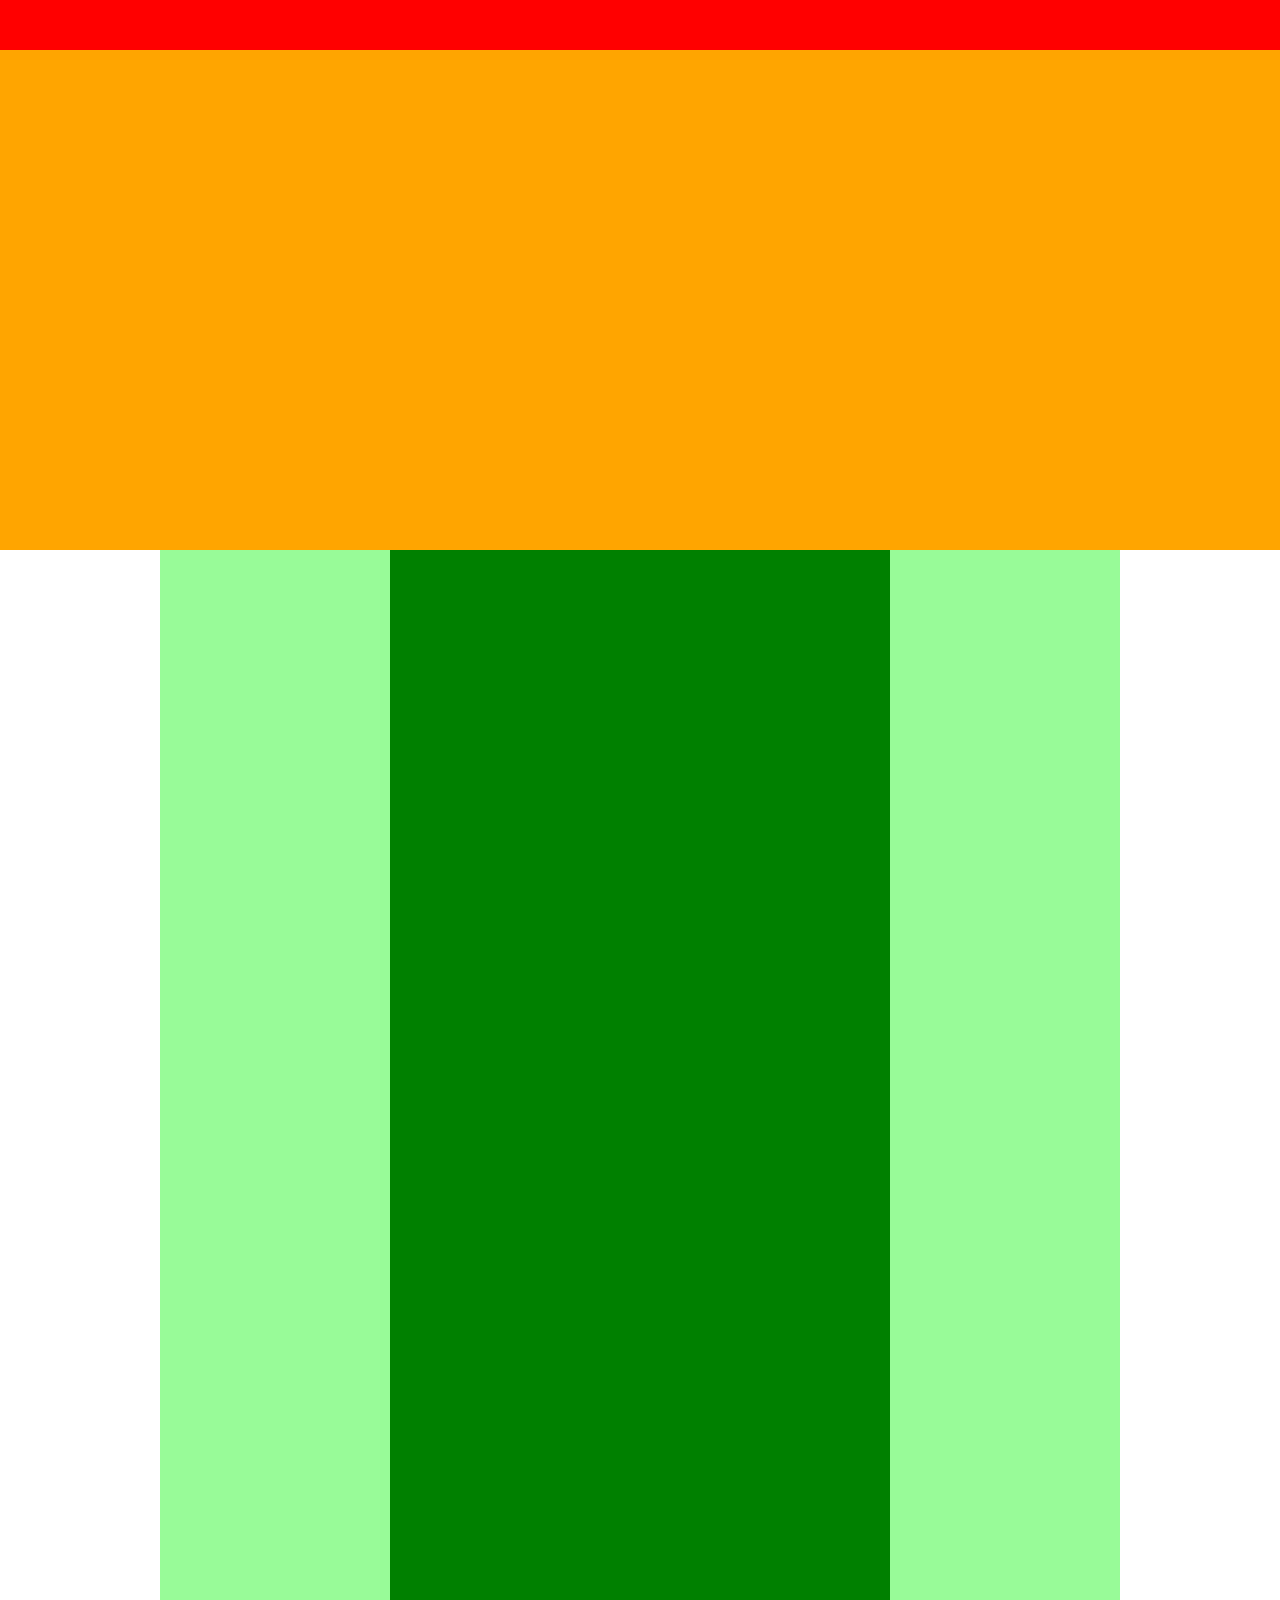
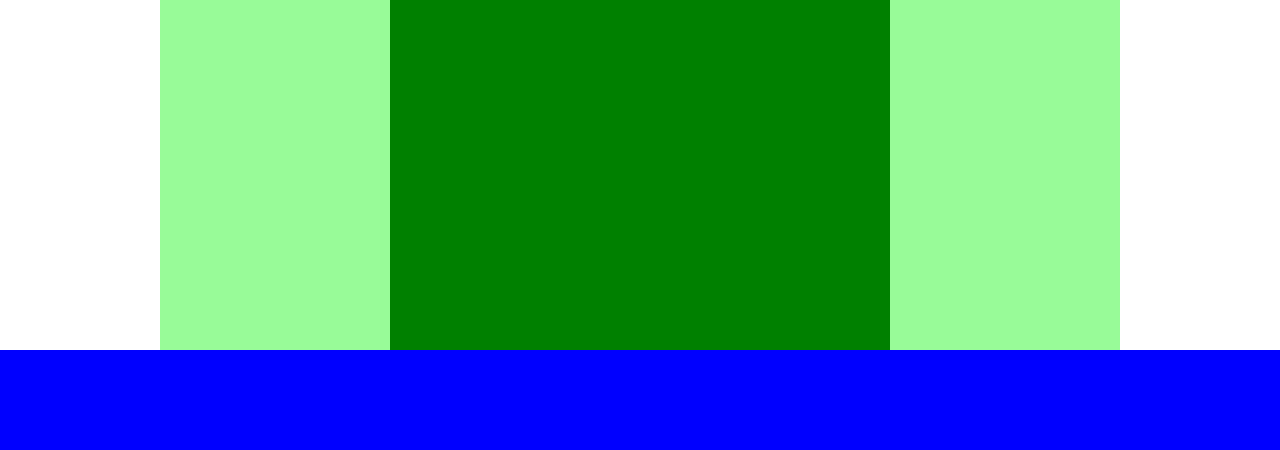
<file: HTML 4章/4章 演習問題/index.html>
<!DOCTYPE html>
<html lang="ja">
  <head>
    <meta charset="UTF-8" />
    <link rel="stylesheet" href="style.css" />
    <title>chapter4_exercise</title>
  </head>

  <body>
    <div class="header"></div>
    <div class="main-visual"></div>
    <div class="main">
      <div class="sidebar-left"></div>
      <div class="blog"></div>
      <div class="sidebar-right"></div>
    </div>
    <div class="footer"></div>
  </body>
</html>
</file>
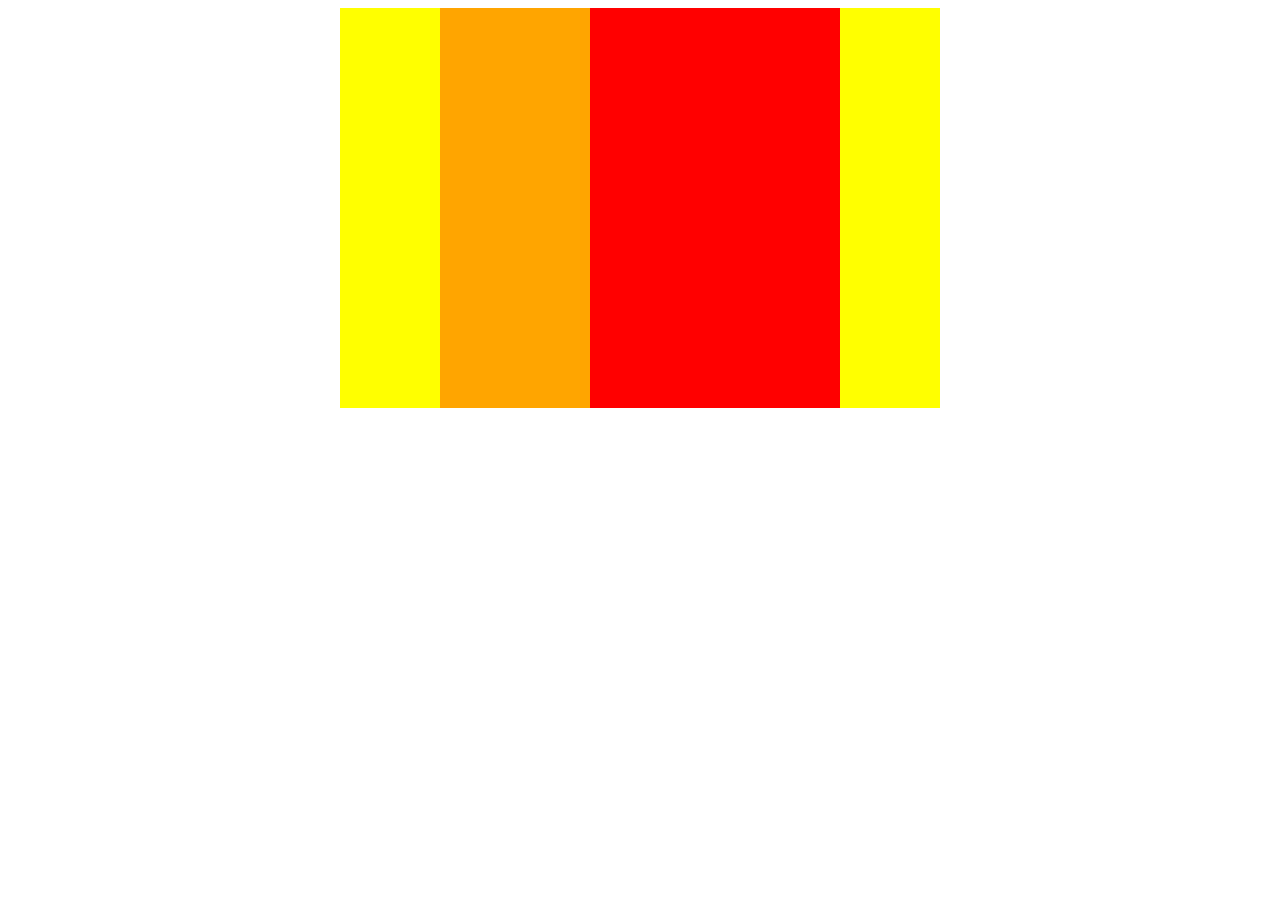
<file: HTML 4章/4章 確認問題/index.html>
<!DOCTYPE html>
<html lang="ja">
  <head>
    <meta charset="UTF-8">
    <link rel="stylesheet" href="style.css">
    <title>boxes</title>
  </head>
  <body>
    <div class="boxes">
      <div class="box1"></div>
      <div class="box2"></div>
    </div>

  </body>
</html>
</file>
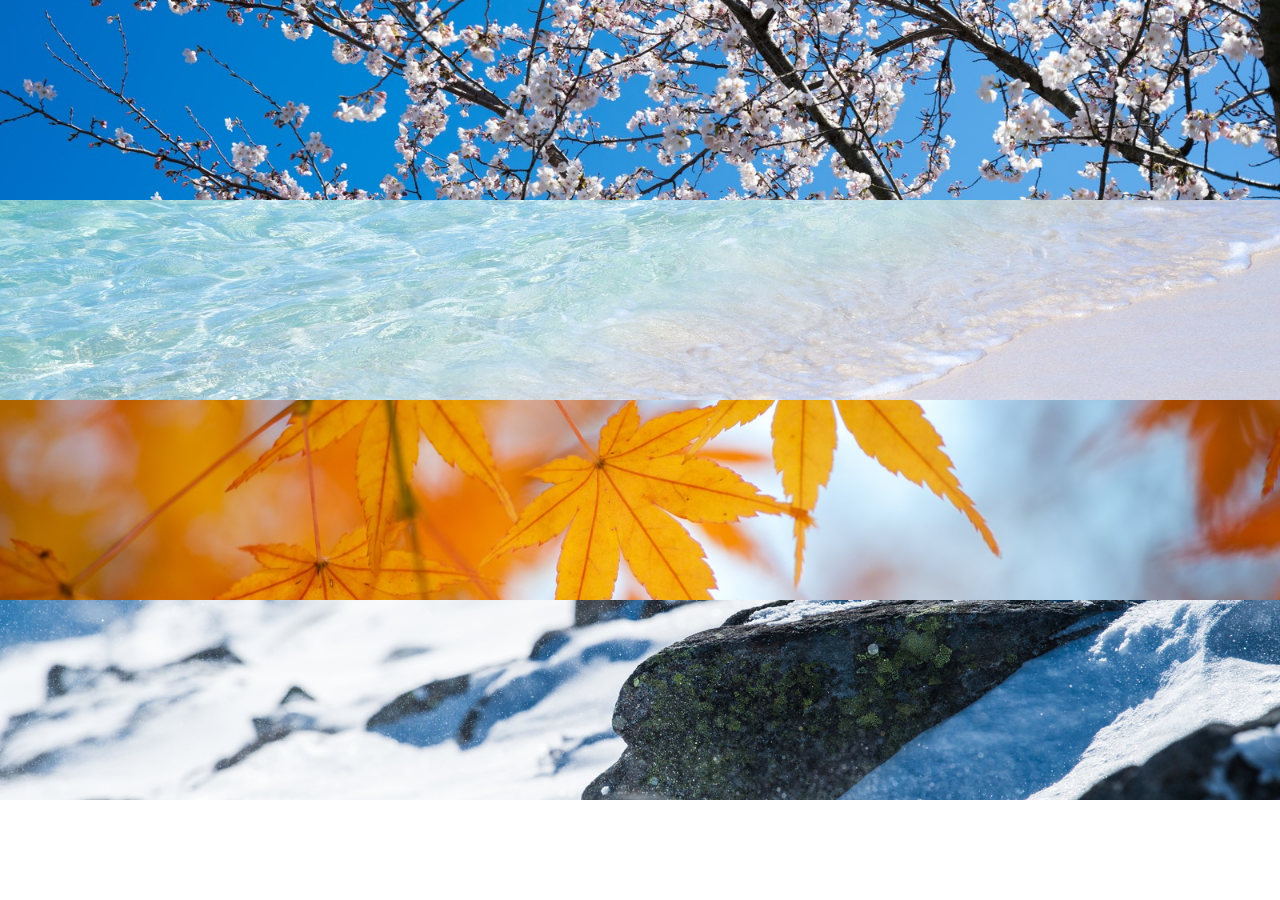
<file: HTML 6章/6章 演習問題/index.html>
<!DOCTYPE html>
<html lang="ja">
  <head>
    <meta charset="UTF-8" />
    <link rel="stylesheet" href="style.css" />
    <title>chapter6_exercise</title>
  </head>

  <body>
    <div class="main">
      <div class="main-image1"></div>
      <div class="main-image2"></div>
      <div class="main-image3"></div>
      <div class="main-image4"></div>
    </div>
  </body>
</html>
</file>
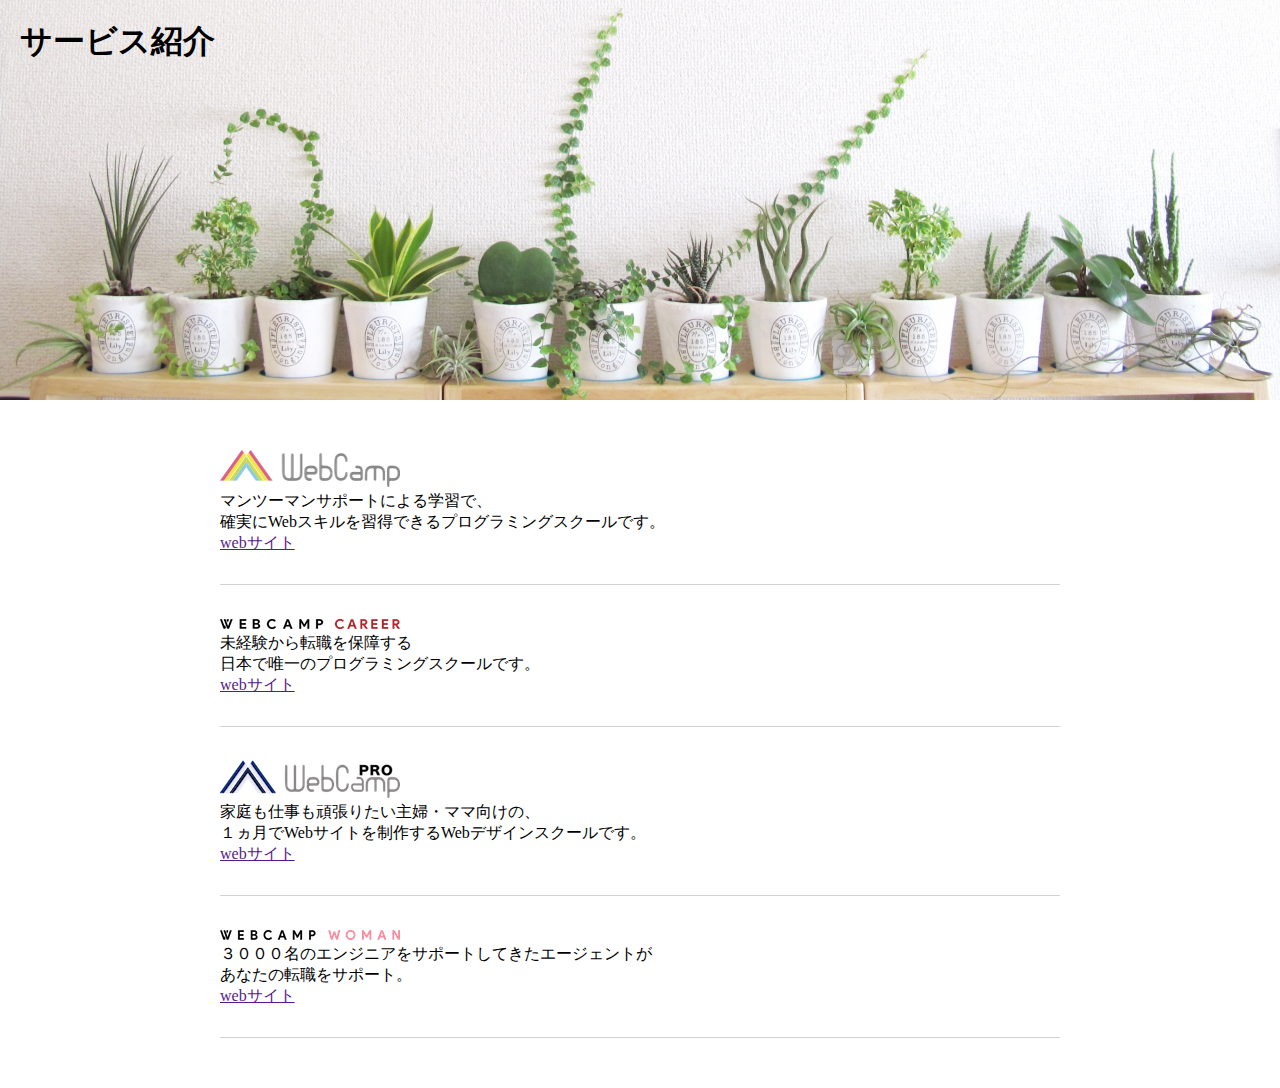
<file: HTML 7章/7章 演習問題/index.html>
<!DOCTYPE html>
<html lang="ja">
  <head>
    <meta charset="UTF-8" />
    <link rel="stylesheet" href="style.css" />
    <title>chapter7_exercise</title>
  </head>
  <body>
    <div class="main-visual">
      <h1 class="main-text">サービス紹介</h1>
    </div>
    <main>
      <section class="main-item1">
        <img class="image" src="img/wc-logo.png" />
        <p>
          マンツーマンサポートによる学習で、<br />
          確実にWebスキルを習得できるプログラミングスクールです。
        </p>
        <a href="">webサイト</a>
      </section>
      <section class="main-item2">
        <img class="image" src="img/wcc-logo.png" />
        <p>
          未経験から転職を保障する<br />
          日本で唯一のプログラミングスクールです。
        </p>
        <a href="">webサイト</a>
      </section>
      <section class="main-item3">
        <img class="image" src="img/wcp-logo.png" />
        <p>
          家庭も仕事も頑張りたい主婦・ママ向けの、<br />
          １ヵ月でWebサイトを制作するWebデザインスクールです。
        </p>
        <a href="">webサイト</a>
      </section>
      <section class="main-item4">
        <img class="image" src="img/wcw-logo.png" />
        <p>
          ３０００名のエンジニアをサポートしてきたエージェントが<br />
          あなたの転職をサポート。
        </p>
        <a href="">webサイト</a>
      </section>
    </main>
  </body>
</html>
</file>
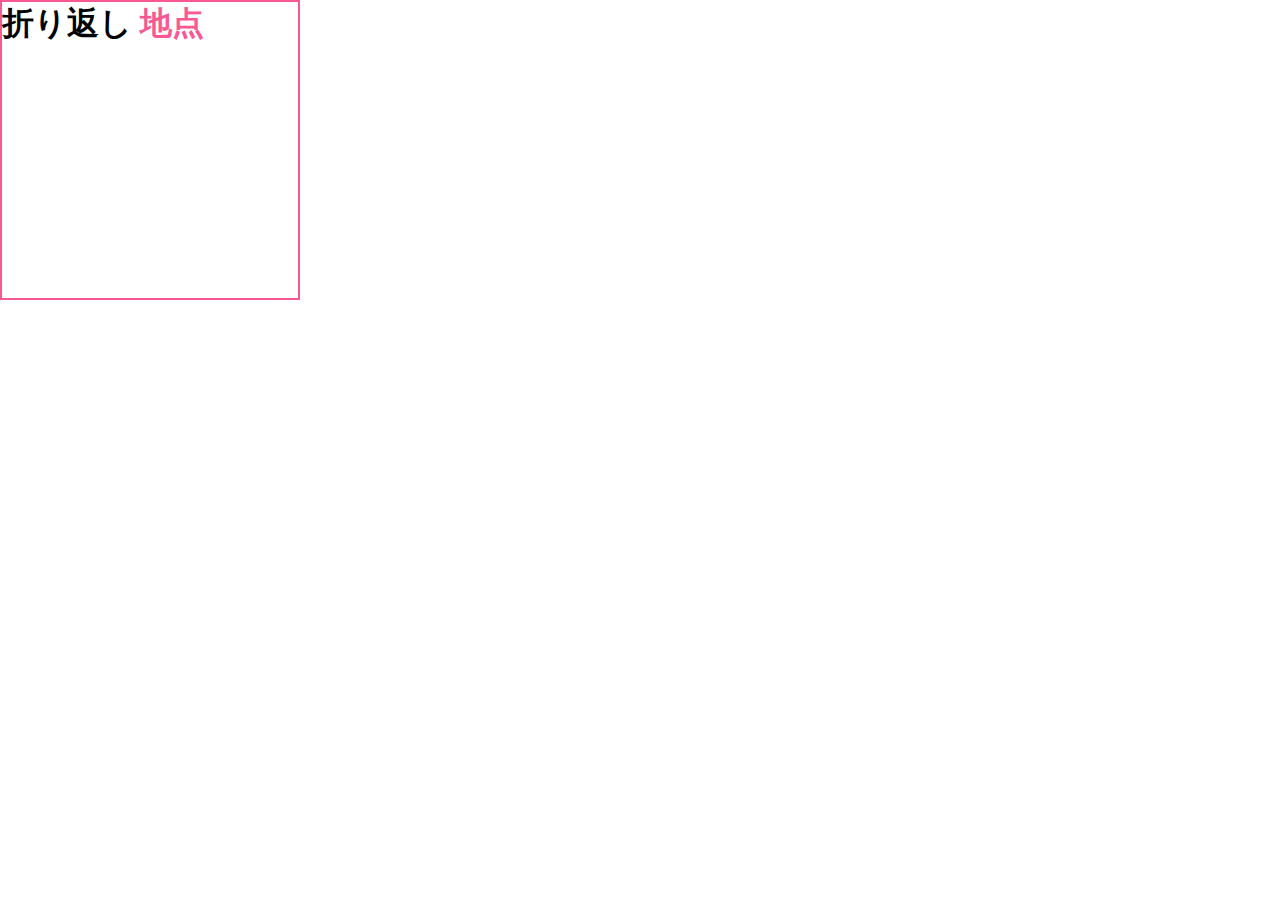
<file: HTML 7章/7章 確認問題/index.html>
<!DOCTYPE html>
<html lang="ja">
  <head>
    <meta charset="UTF-8">
    <link rel="stylesheet" href="style.css">
    <title>7章 確認問題</title>
  </head>
  <body>
    <section>
      <h1>折り返し
      <span>地点</span>
      </h1>
    </section>
  </body>
</html>
</file>
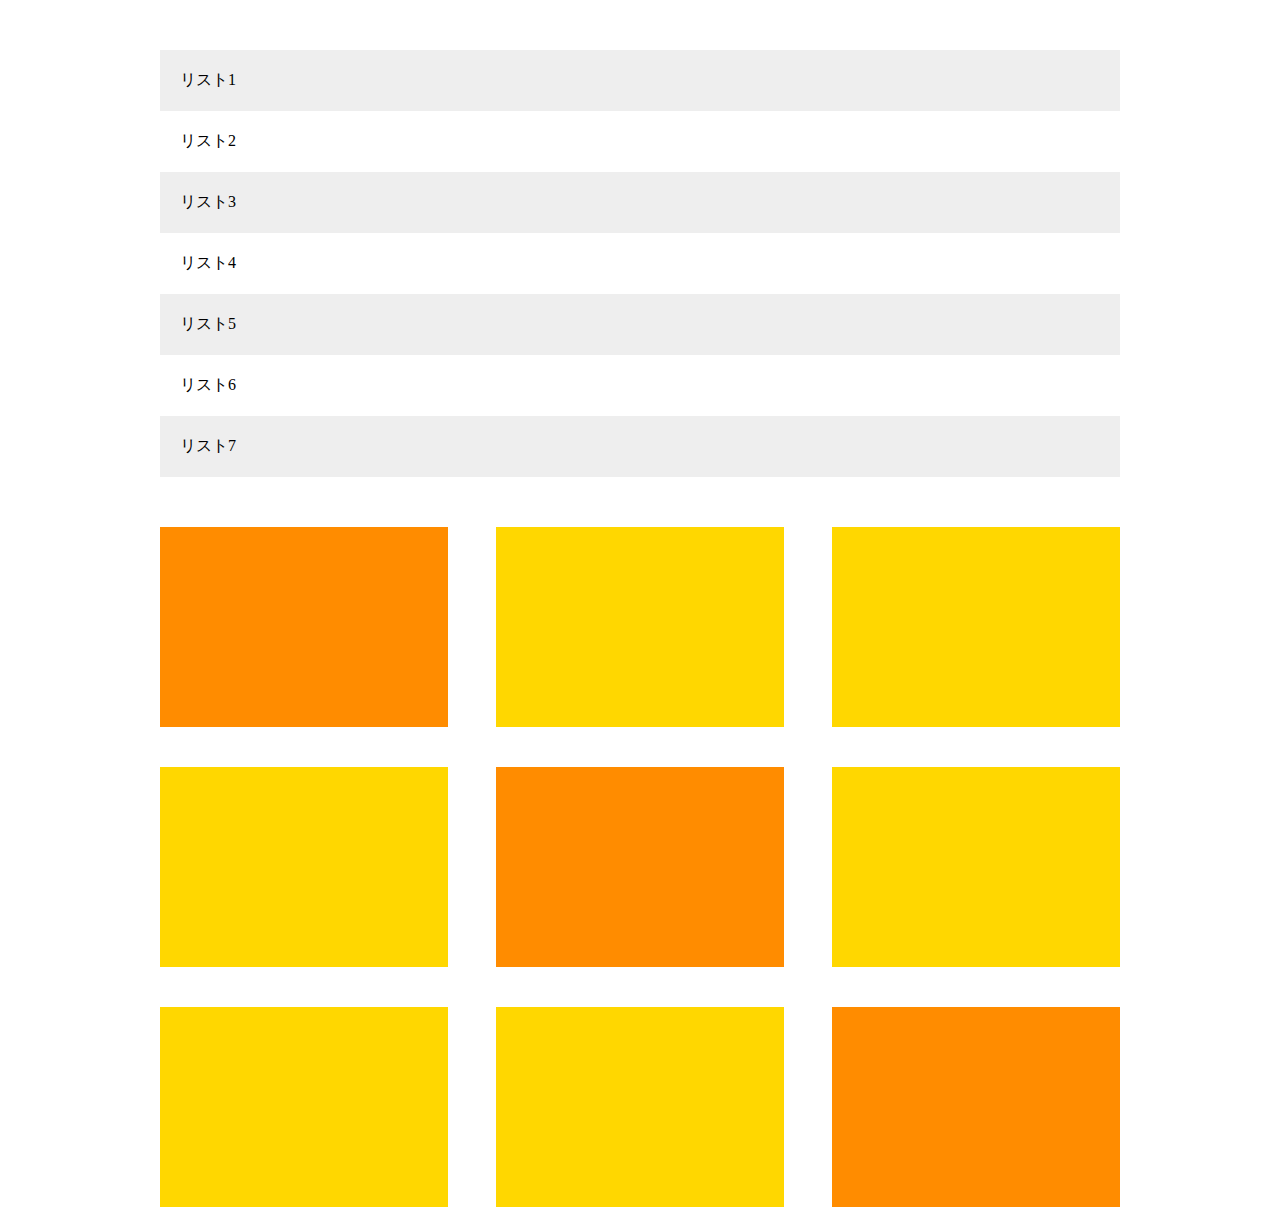
<file: HTML 8章/8章 演習問題/index.html>
<!DOCTYPE html>
<html lang="ja">
  <head>
    <meta charset="UTF-8">
    <link rel="stylesheet" href="style.css">
    <title>chapter8_exercise</title>
  </head>
  <body>
    <main>
      <ul class="item-list">
        <li class="item">リスト1</li>
        <li class="item">リスト2</li>
        <li class="item">リスト3</li>
        <li class="item">リスト4</li>
        <li class="item">リスト5</li>
        <li class="item">リスト6</li>
        <li class="item">リスト7</li>
      </ul>
    
      <div class="box-list">
        <div class="box"></div>
        <div class="box"></div>
        <div class="box"></div>
        <div class="box"></div>
        <div class="box"></div>
        <div class="box"></div>
        <div class="box"></div>
        <div class="box"></div>
        <div class="box"></div>
      </div>
    </main>
  </body>
</html>
</file>
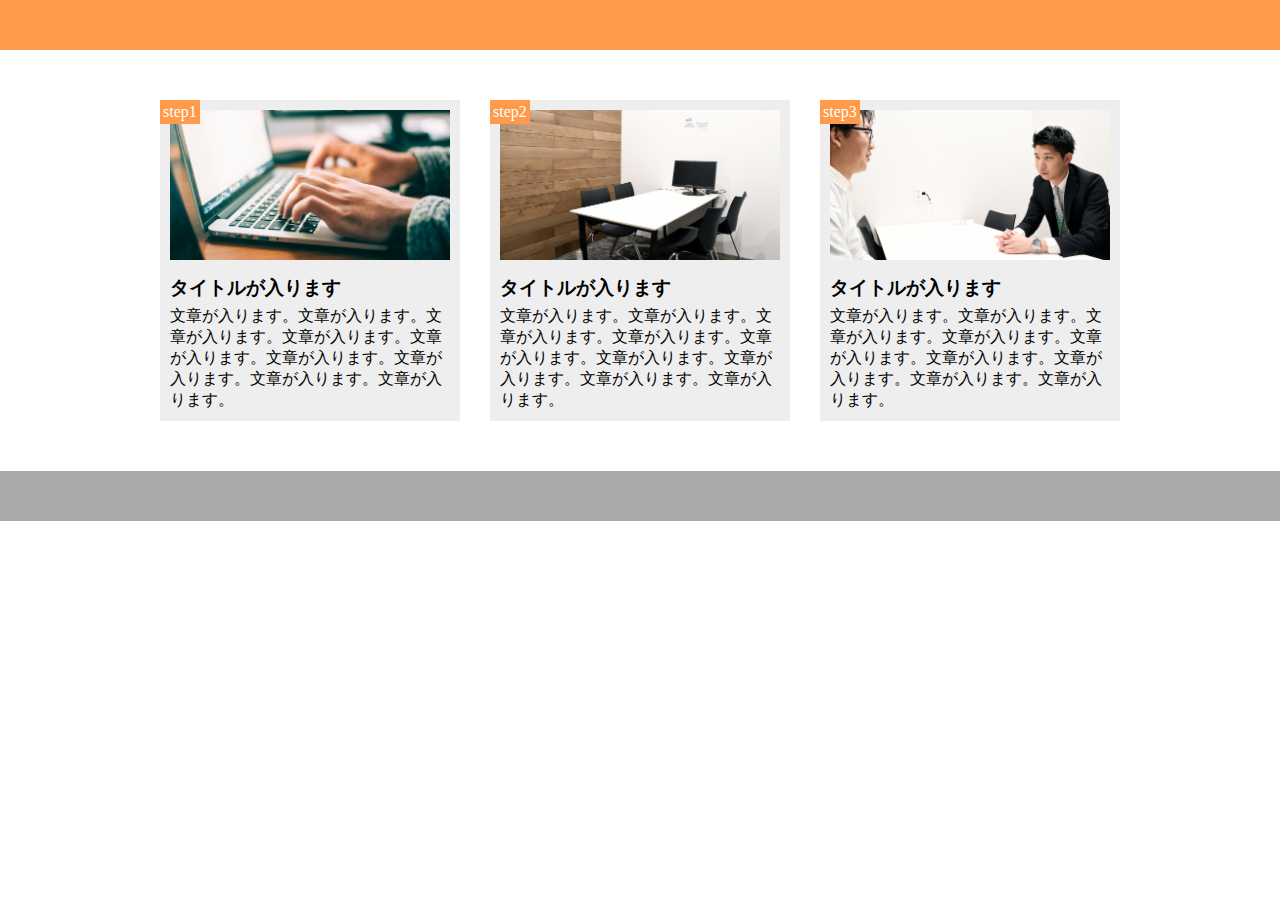
<file: HTML 9章/9章 演習問題/index.html>
<!DOCTYPE html>
<html lang="ja">
  <head>
    <meta charset="UTF-8" />
    <link rel="stylesheet" href="style.css" />
    <title>9章 演習問題</title>
  </head>
  <body>
    <header></header>
    <main>
      <div class="step-box">
        <div class="step-img1"></div>
        <span class="step-num">step1</span>
        <h3 class="title">タイトルが入ります</h3>
        <p class="text">
          文章が入ります。文章が入ります。文章が入ります。文章が入ります。文章が入ります。文章が入ります。文章が入ります。文章が入ります。文章が入ります。
        </p>
      </div>
      <div class="step-box">
        <div class="step-img2"></div>
        <span class="step-num">step2</span>
        <h3 class="title">タイトルが入ります</h3>
        <p class="text">
          文章が入ります。文章が入ります。文章が入ります。文章が入ります。文章が入ります。文章が入ります。文章が入ります。文章が入ります。文章が入ります。
        </p>
      </div>
      <div class="step-box">
        <div class="step-img3"></div>
        <span class="step-num">step3</span>
        <h3 class="title">タイトルが入ります</h3>
        <p class="text">
          文章が入ります。文章が入ります。文章が入ります。文章が入ります。文章が入ります。文章が入ります。文章が入ります。文章が入ります。文章が入ります。
        </p>
      </div>
    </main>
    <footer></footer>
  </body>
</html>
</file>
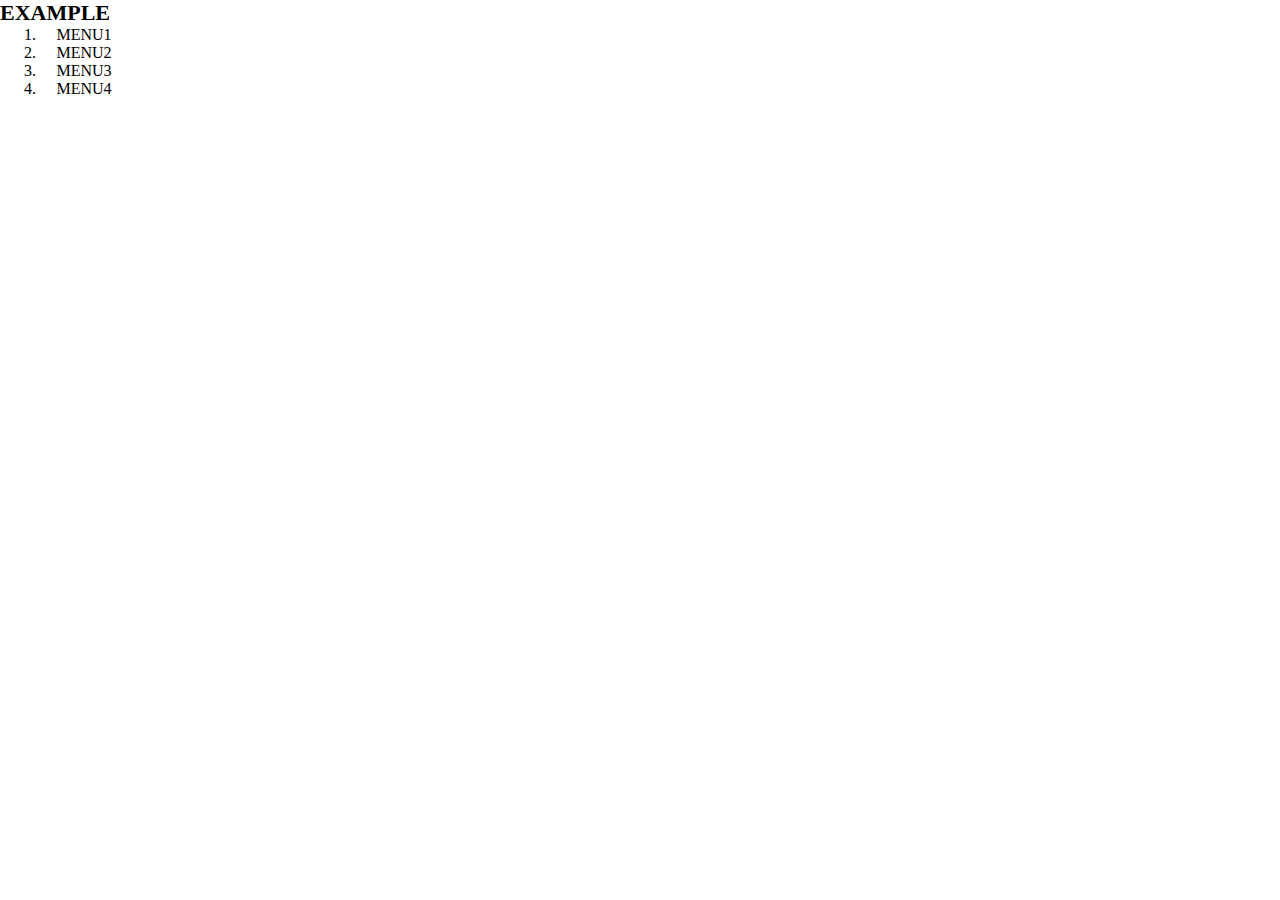
<file: HTML ５章/5章 確認問題/index.html>
<!DOCTYPE html>
<html lang="ja">
  <head>
    <meta charset="UTF-8" />
    <!-- CSSファイルの読み込み -->
    <link rel="stylesheet" href="style.css" />
    <title>EXAMPLE</title>
  </head>

  <body>
    <header>
      <h1 class="headline">EXAMPLE</h1>
      <nav class="nav">
        <ol class="list">
          <li class="list-item">MENU1</li>
          <li class="list-item">MENU2</li>
          <li class="list-item">MENU3</li>
          <li class="list-item">MENU4</li>
        </ol>
      </nav>
    </header>
  </body>
</html>
</file>
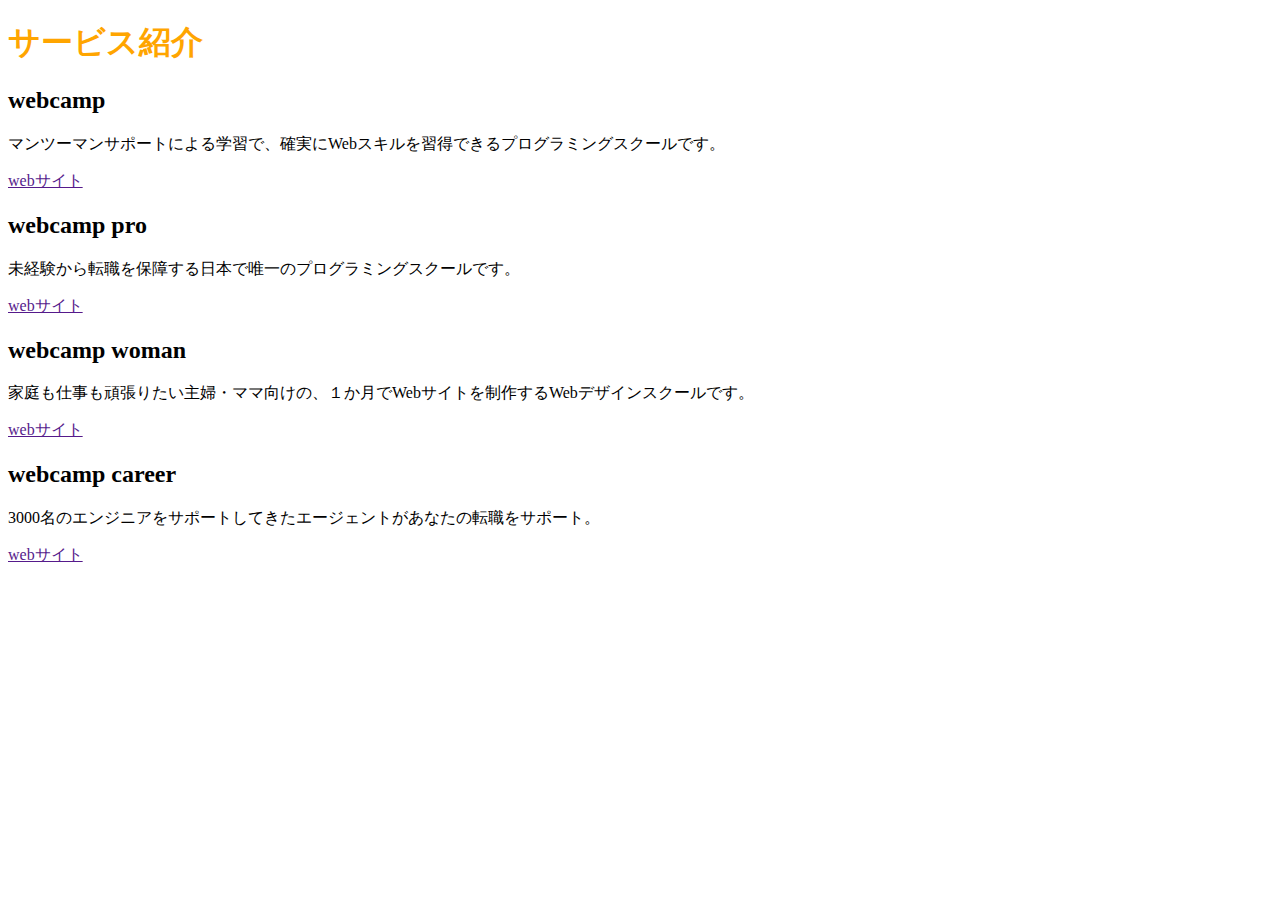
<file: HTML 2章/2章 演習問題/chapterX_exercise.html>
<!DOCTYPE html>
<html>
  <head>
    <meta charset="UTF-8" />
    <link rel="stylesheet" href="chapterX_exercise.css" />
    <title>chapter2_exercise</title>
  </head>
  <body>
    <h1>サービス紹介</h1>
    <h2>webcamp</h2>
    <p>
      マンツーマンサポートによる学習で、確実にWebスキルを習得できるプログラミングスクールです。
    </p>
    <a href="">webサイト</a>
    <h2>webcamp pro</h2>
    <p>未経験から転職を保障する日本で唯一のプログラミングスクールです。</p>
    <a href="">webサイト</a>
    <h2>webcamp woman</h2>
    <p>
      家庭も仕事も頑張りたい主婦・ママ向けの、１か月でWebサイトを制作するWebデザインスクールです。
    </p>
    <a href="">webサイト</a>
    <h2>webcamp career</h2>
    <p>
      3000名のエンジニアをサポートしてきたエージェントがあなたの転職をサポート。
    </p>
    <a href="">webサイト</a>
  </body>
</html>
</file>
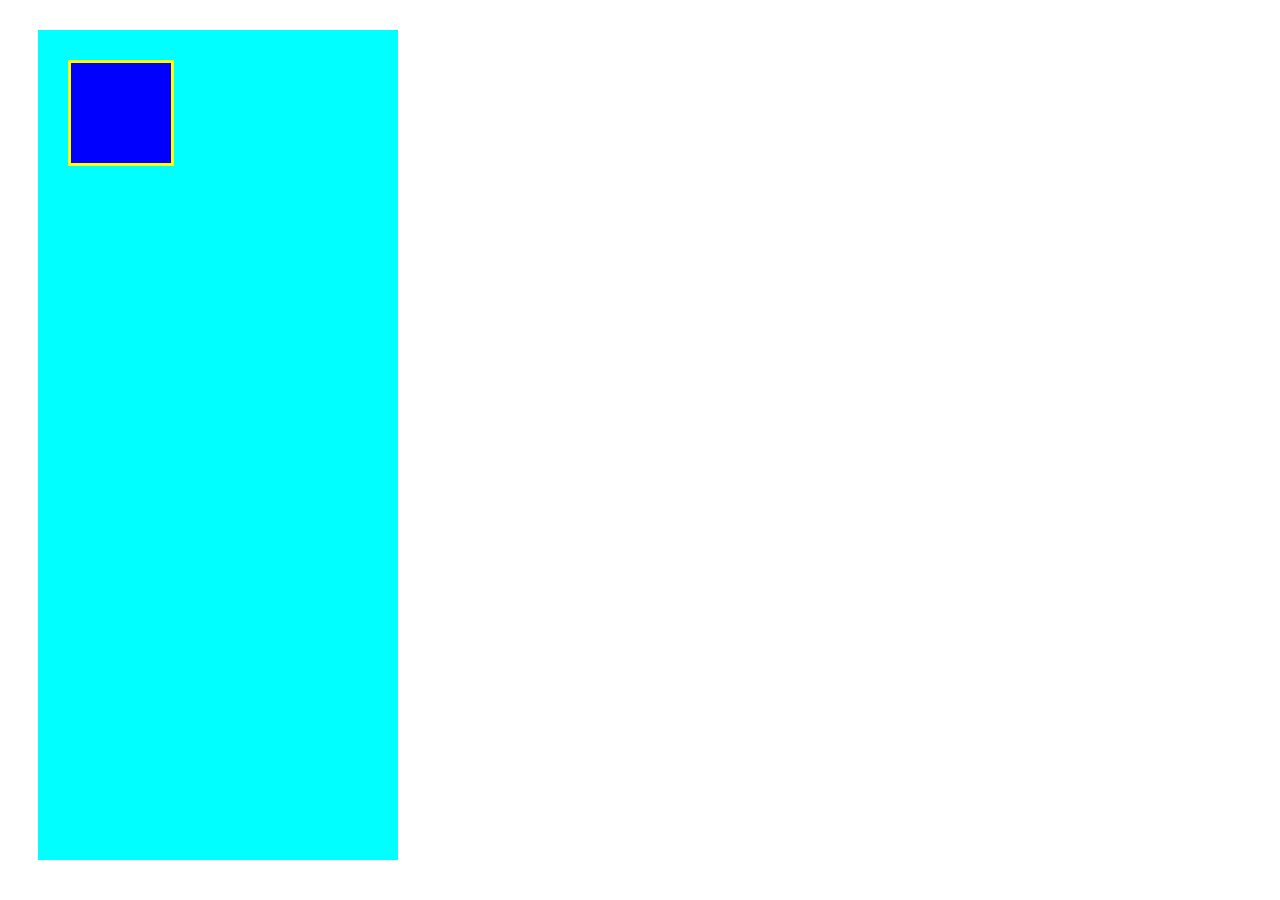
<file: HTML ３章/3章 演習問題/box.html>
<!DOCTYPE html>
<html lang="ja">
  <head>
    <meta charset="UTF-8">
    <link rel="stylesheet" href="box.css">
    <title>BOX</title>
  </head>

  <body>
      <div class="box1">
      <div class="box2"></div>
    
  </body>
</html>
</file>
<file: HTML 4章/4章 演習問題/style.css>
* {
  margin: 0;
  padding: 0;
  box-sizing: border-box;
}

.header {
  width: 100%;
  height: 50px;
  background-color: red;
}

.main-visual {
  width: 100%;
  height: 500px;
  background-color: orange;
}

.main {
  width: 100%;
  height: 1400px;
  display: flex;
  justify-content: center;
}

.sidebar-left {
  width: 230px;
  height: 1400px;
  background-color: palegreen;
}

.blog {
  width: 500px;
  height: 1400px;
  background-color: green;
}

.sidebar-right {
  width: 230px;
  height: 1400px;
  background-color: palegreen;
}

.footer {
  width: 100%;
  height: 100px;
  background-color: blue;
}
</file>
<file: HTML 4章/4章 確認問題/style.css>
.boxes {
  width: 600px;
  margin: 0 auto;
  background-color: yellow;
  display: flex;
  justify-content: center;
}

.box1 {
  width: 150px;
  height: 400px;
  background-color: orange;
}

.box2 {
  width: 250px;
  height: 400px;
  background-color: red;
}
</file>
<file: HTML 6章/6章 演習問題/style.css>
* {
  margin: 0;
  padding: 0;
  box-sizing: border-box;
}

.main {
  width: 100%;
  height: 480px;
}

.main-image1 {
  height: 200px;
  background-image: url(img/box1.jpg);
  background-size: cover;
  background-position: center;
}

.main-image2 {
  height: 200px;
  background-image: url(img/box2.jpg);
  background-size: cover;
  background-position: center;
}

.main-image3 {
  height: 200px;
  background-image: url(img/box3.jpg);
  background-size: cover;
  background-position: center;
}

.main-image4 {
  height: 200px;
  background-image: url(img/box4.jpg);
  background-size: cover;
  background-position: center;
}
</file>
<file: HTML 7章/7章 演習問題/style.css>
* {
  margin: 0;
  padding: 0;
  box-sizing: border-box;
}

.main-visual {
  width: 100%;
  height: 400px;
  background-image: url(img/mv.jpg);
  background-size: cover;
  background-position: bottom;
}

.main-text {
  padding: 20px;
}

main {
  width: 840px;
  margin: 50px auto;
}

.main-item1 {
  padding-bottom: 30px;
  border-bottom: 1px solid #d1d1d1;
  margin-bottom: 30px;
}

.main-item2 {
  padding-bottom: 30px;
  border-bottom: 1px solid #d1d1d1;
  margin-bottom: 30px;
}

.main-item3 {
  padding-bottom: 30px;
  border-bottom: 1px solid #d1d1d1;
  margin-bottom: 30px;
}

.main-item4 {
  padding-bottom: 30px;
  border-bottom: 1px solid #d1d1d1;
}
</file>
<file: HTML 7章/7章 確認問題/style.css>
* {
  margin: 0;
  padding: 0;
  box-sizing: border-box;
}

section {
  width: 300px;
  height: 300px;
  border: 2px solid #fa5893;
}

span {
  color: #fa5893;
}
</file>
<file: HTML 8章/8章 演習問題/style.css>
* {
  margin: 0;
  padding: 0;
  box-sizing: border-box;
}

main {
  width: 960px;
  margin: 50px auto;
}

.item-list {
  margin-bottom: 50px;
}

.item {
  padding: 20px;
  list-style: none;
}

.item:nth-child(odd) {
  background-color: #eee;
}

.box {
  background-color: #ffd700;
  width: 30%;
  height: 200px;
  float: left;
  margin: 0 5% 40px 0;
}

.box:first-child,
.box:nth-child(5),
.box:last-child {
  background-color: #ff8c00;
}

.box:nth-child(3n) {
  margin-right: 0;
}

.box:nth-last-child(-n + 3) {
  margin-bottom: 0;
}
</file>
<file: HTML 9章/9章 演習問題/style.css>
* {
  margin: 0;
  padding: 0;
  box-sizing: border-box;
}

header {
  height: 50px;
  background-color: #ff9a4b;
}

main {
  width: 960px;
  margin: 50px auto;
  display: flex;
}

.step-box {
  width: 300px;
  margin-right: 30px;
  padding: 10px;
  position: relative;
  background-color: #eee;
}

.step-box:last-child {
  margin-right: 0;
}

.step-img1 {
  height: 150px;
  background-image: url(img/flow01.png);
  background-position: bottom;
  background-size: cover;
}

.step-img2 {
  height: 150px;
  background-image: url(img/flow02.png);
  background-position: bottom;
  background-size: cover;
}

.step-img3 {
  height: 150px;
  background-image: url(img/flow03.png);
  background-position: bottom;
  background-size: cover;
}

.step-num {
  padding: 3px;
  position: absolute;
  top: 0;
  left: 0;
  background-color: #ff9a4b;
  color: #fff;
}

.title {
  margin: 15px 0 5px;
}

footer {
  height: 50px;
  background-color: #aaa;
}
</file>
<file: HTML ５章/5章 確認問題/style.css>
* {
  margin: 0;
  padding: 0;
  box-sizing: border-box;
}

header {
  width: 10%;
}

.headline {
  font-size: 22px;
}

.nav {
  text-align: center;
}

.list {
  padding-left: 40px;
}
</file>
<file: HTML 2章/2章 演習問題/chapterX_exercise.css>
h1 {
  color: orange;
}
</file>
<file: HTML ３章/3章 演習問題/box.css>
.box1 {
  width: 300px;
  height: 300px;
  background-color: #00ffff;
  padding: 30px;
  margin: 30px;
  padding-bottom: 500px;
}

.box2 {
  width: 100px;
  height: 100px;
  background-color: blue;
  border: solid yellow;
}
</file>
